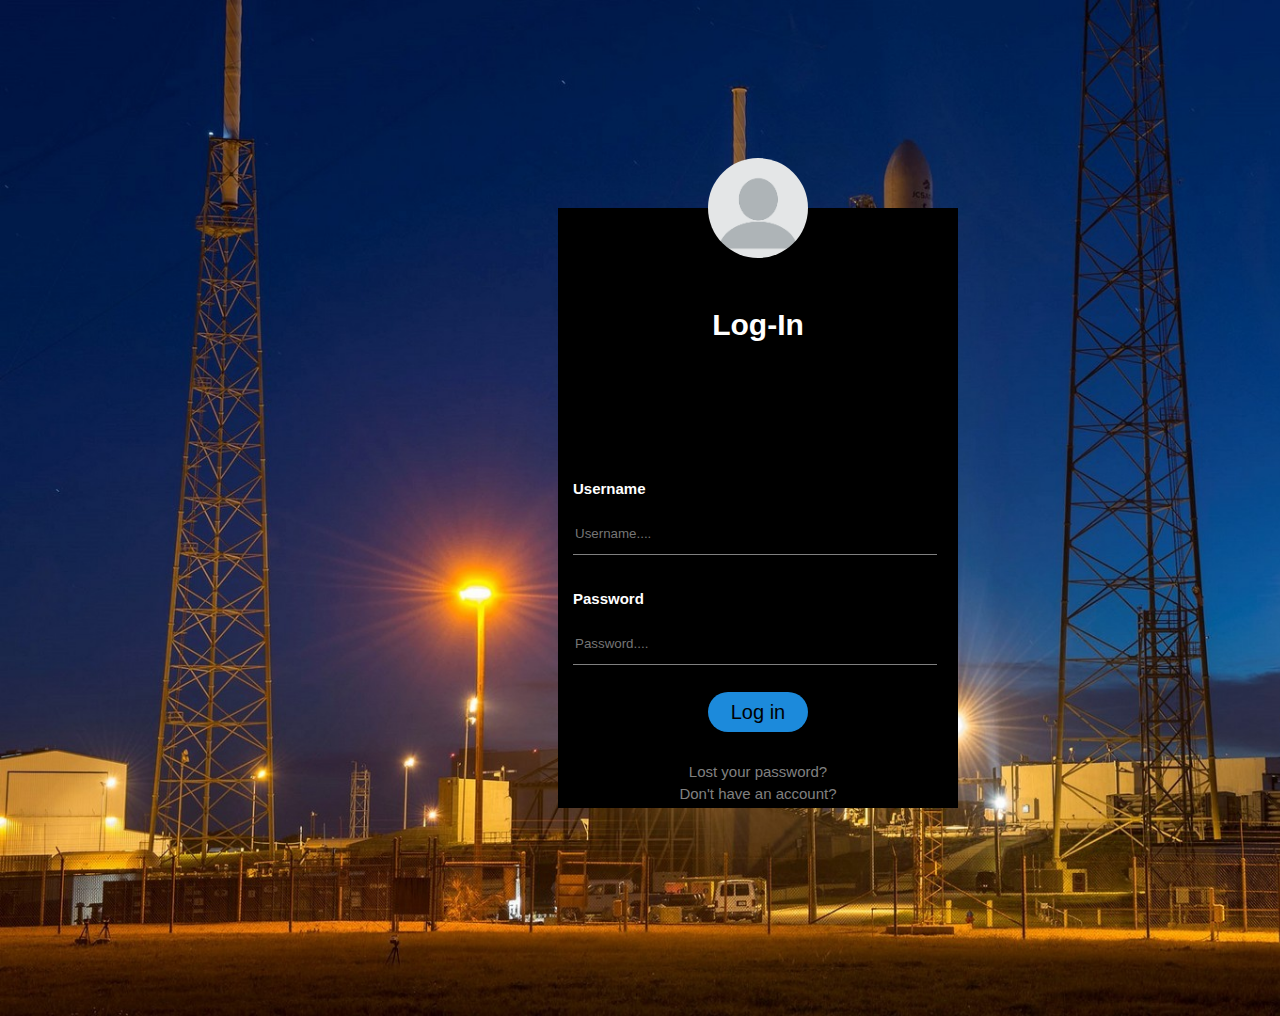
<file: index.html>
<!DOCTYPE html>
<html lang="en">
<head>
    <meta charset="UTF-8">
    <meta http-equiv="X-UA-Compatible" content="IE=edge">
    <meta name="viewport" content="width=@, initial-scale=1.0">
    <title>Document</title><link rel="stylesheet" href="login.css">
    
</head>

<body>
   
    <div class="container">
        <h1>Log-In</h1>
         <img src="images (1).png">
    <form id="form">
       <p>Username</p> 
       <input type="Text" placeholder="Username...." class="username">   
       <p>Password</p> 
       <input type="password" placeholder="Password...."> 
    </form>
    <a href="list.html">
        <button input type="submit" onclick="login(Loginform)">Log in</button> 
    </a>
<br>

<a>Lost your password?</a>
<a>Don't have an account?</a>
    </div>
    
</body>
</html>
</file>
<file: login.css>
body{
    background-image: url(pp.jpg);
    background-size: cover ;
    background-repeat: no-repeat;
    font-family:Arial, Helvetica, sans-serif ;
    padding: 50px ;
    width: 100%;
    height: 100%;
    display: flex;
    flex-direction: column;
    justify-content: center;
}

h1{
    margin: 100px auto ;
    text-align: center;
    width: auto;
    height: 50px;

}
.container{
    width: 400px;
    height: 600px;
    box-sizing: border-box;
    background-color: black;
    color: white;
    font-size: 15px;
    display: grid;
    margin: 150px 500px;
}
input{
     width: 90%;
     height: 40px;
     margin-left: 15px;
     margin-bottom: 20px;
     color: white;
     outline: none;
     border: none;
     border-bottom: 1px solid grey;
     background: transparent;

}

button{
    width: 100px;
    height: 40px;
    border: none;
    font-size: 20px;
    border-radius:22px ;
    margin: 0 auto ;
    background-color: #1c8adb;
}
button:hover{
    background-color: aqua;
}

a{
    font-size: 15px;
    text-align: center;
    color: gray;
    line-height: 15px;
}
a:hover{
    color: chocolate;
}
p{
    font-weight: bold;
    margin: 15px;
    
}
img{
   width: 100px;
   height: 100px;
   display: block;
   margin: auto;
   border-radius: 50%;
   position: absolute;
   margin: -50px 150px ; 
}
</file>
